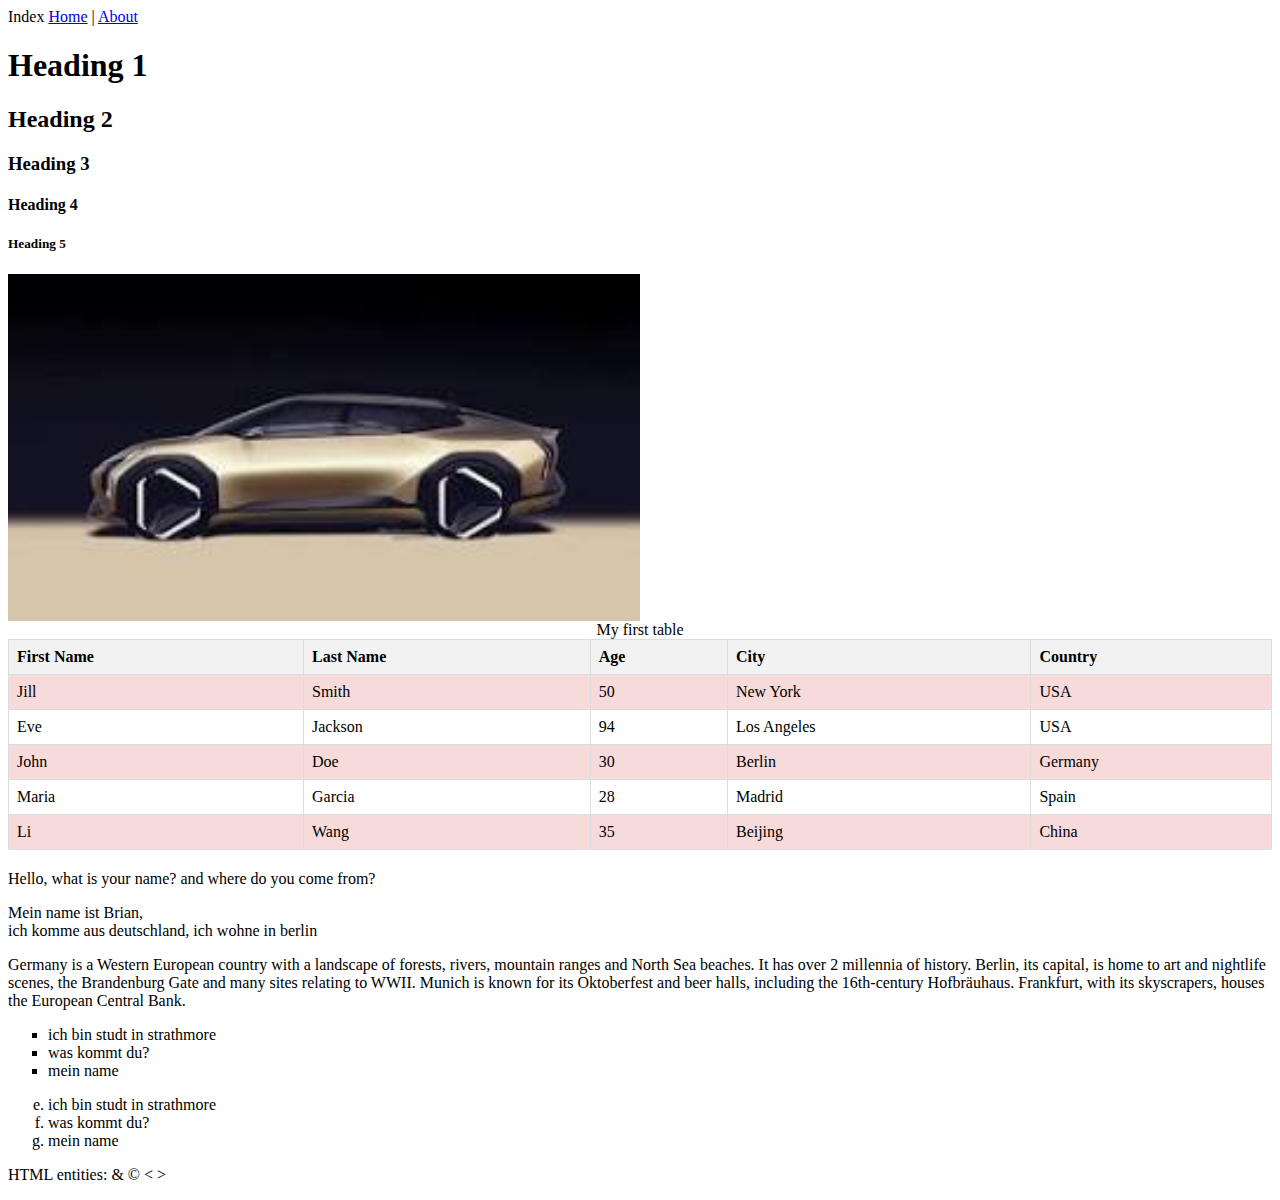
<file: index.html>
<!DOCTYPE html>
<html lang="en">
<head>
    <meta charset="UTF-8">
    <meta name="viewport" content="width=device-width, initial-scale=1.0">
    <title>My Web page</title>
    <link rel="stylesheet" href="css/style.css">
</head>
<body>
<div>   
    <h>Index</h>

    <a href="./">Home</a> | <a href="about.html">About</a>
</div>

<h1>Heading 1</h1>
<h2>Heading 2</h2>          
<h3>Heading 3</h3>
<h4>Heading 4</h4>
<h5>Heading 5</h5>

 <div> 
    <img src="images/hyundai.jpg" alt="" width="200" height="142">
 </div>
    

 
 <table border="1" cellpadding="5" cellspacing="0">
    <caption>My first table</caption>
    <tr>
        <th>First Name</th>
        <th>Last Name</th>
        <th>Age</th>
        <th>City</th>
        <th>Country</th>
    </tr>
    <tr>
        <td>Jill</td>
        <td>Smith</td>
        <td>50</td>
        <td>New York</td>
        <td>USA</td>
    </tr>
    <tr>
        <td>Eve</td>
        <td>Jackson</td>
        <td>94</td>
        <td>Los Angeles</td>
        <td>USA</td>
    </tr>
    <tr>
        <td>John</td>
        <td>Doe</td>
        <td>30</td>
        <td>Berlin</td>
        <td>Germany</td>
    </tr>
    <tr>
        <td>Maria</td>
        <td>Garcia</td>
        <td>28</td>
        <td>Madrid</td>
        <td>Spain</td>
    </tr>
    <tr>
        <td>Li</td>
        <td>Wang</td>
        <td>35</td>
        <td>Beijing</td>
        <td>China</td>
    </tr>
 </table>
    
    <p> Hello, what is your name? and where do you come from? </p>
    <p>Mein name ist Brian, <br>ich komme aus deutschland, ich wohne in berlin</p>
    <p>Germany is a Western European country with a landscape of forests, rivers, mountain ranges and North Sea beaches. It has over 2 millennia of history. Berlin, its capital, is home to art and nightlife scenes, the Brandenburg Gate and many sites relating to WWII. Munich is known for its Oktoberfest and beer halls, including the 16th-century Hofbräuhaus. Frankfurt, with its skyscrapers, houses the European Central Bank.</p>
    <ul type="square">
        <li>ich bin studt in strathmore</li>
        <li>was kommt du?</li>
        <li>mein name</li>
    </ul>
    <ol type="a" start="5">
        <li>ich bin studt in strathmore</li>
        <li>was kommt du?</li>
        <li>mein name</li>
    </ol>
    <p>HTML entities: &AMP; &copy; &lt; &gt;</p>


</body>
</html>
</file>
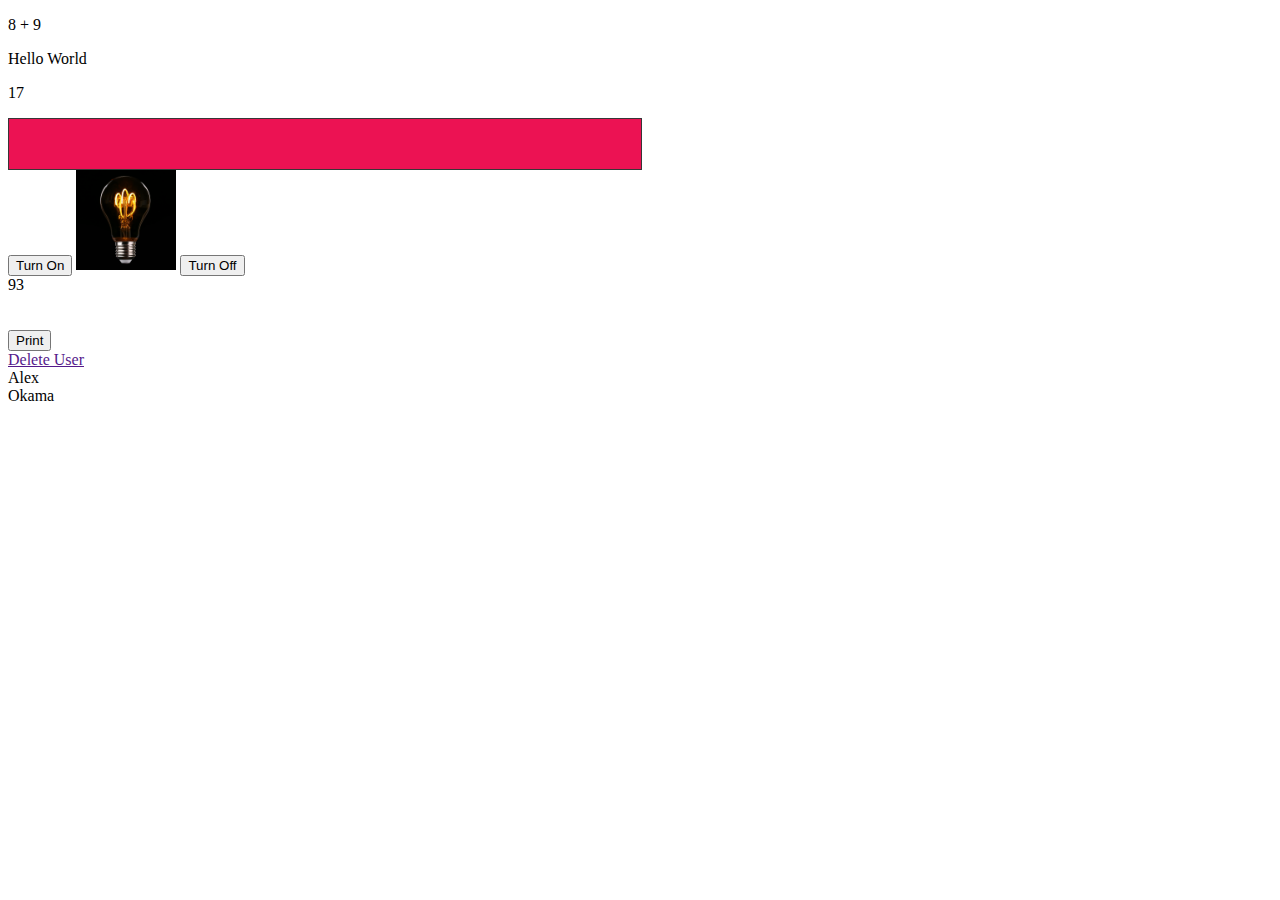
<file: js/index.html>
<!DOCTYPE html>
<html lang="en">
<head>
	<title></title>
	<meta charset="UTF-8">
	<meta name="description" content="">
	
<style>

#amep{
background-color: #24951f;
width:50%;
height:50px;
border: 1px solid #373737;
}

#emap{
background-color: #ec1253;
width:50%;
height:50px;
border: 1px solid #373737;
}
</style>	
</head>

<body>

<p>8 + 9</p>

<p id="demo"></p>

<p id="il"></p>

<div id="emap">

</div>

<button onclick="getElementById('myImg').src='../images/bulb_on.jpg'">Turn On</button>

<img src="../images/bulb_on.jpg" id="myImg" style="width:100px" >

<button onclick="getElementById('myImg').src='../images/bulb_off.jpg'">Turn Off</button>


<br>

<script>

document.write(48 + 45);

</script>

<br>

<script>

<!-- window.alert("File deleted"); -->

</script>
<br>

<script>

let salary = 78 + 48;

console.log("Your salary is :" + sal);

</script>

<br>

<script>

let sal = 78 + 48;


</script>
<input type="submit" onclick="window.print();" value = "Print" />

<br>

<a href="" onclick="window.confirm('Are you sure you want to go for a break?');">Delete User</a>

<br>

<script>
let firstname = "Alex";

document.write(firstname);

</script>
<br>

<script>
var lastname = "Okama";

document.write(lastname);

</script>

<br>

<script>
const score = 45;
var marks = 75;

<!-- marks += 4 -->
score += 4

<!-- document.write(marks); 
document.write(score);

</script>



<br><br><br><br><br>

<script src="script.js"></script>

</body>
</html>
</file>
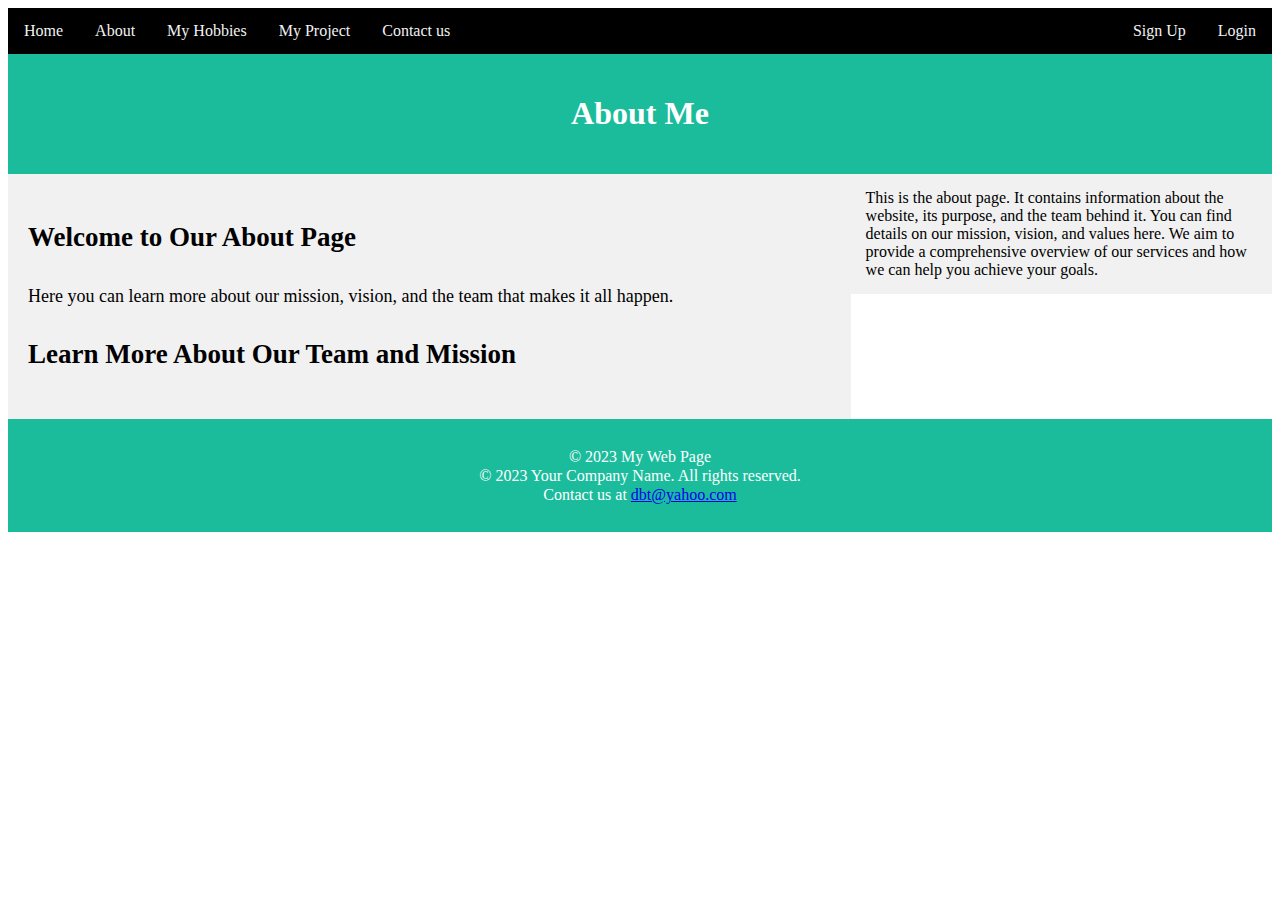
<file: about.html>
<!DOCTYPE html>
<html lang="en"></html>
<head>
    <meta charset="UTF-8">
    <meta name="viewport" content="width=device-width, initial-scale=1.0">
    <title>My Web page</title>
    <link rel="stylesheet" href="css/style.css">
</head>
<body>
<div class="topnav">
    <a href="./">Home</a>
    <a href="about.html">About</a>
    <a href="Hobbies.html">My Hobbies</a>
    <a href="myproject.html">My Project</a>
    <a href="contactus.html">Contact us</a>

    <div class="topnav-right">
        <a href="signup.html">Sign Up</a>
        <a href="login.html">Login</a>
    </div> 
</div>

<div class="header">
    <h1>About Me</h1>
</div>

<div class="row">
    <div class="content">
        <h2>Welcome to Our About Page</h2>
        <p>Here you can learn more about our mission, vision, and the team that makes it all happen.</p>
        <h2>Learn More About Our Team and Mission</h2>
    </div>
    <div class="sidebar">
        This is the about page. It contains information about the website, its purpose, and the team behind it. 
        You can find details on our mission, vision, and values here. We aim to provide a comprehensive overview of 
        our services and how we can help you achieve your goals.
    </div>
</div>
<div class="footer">
    <p>© 2023 My Web Page</p>
    <p>© 2023 Your Company Name. All rights reserved.</p>
    <p>Contact us at <a href="mailto:dbt@yahoo.com">dbt@yahoo.com</a></p>
</div>

</body>
</html>
</file>
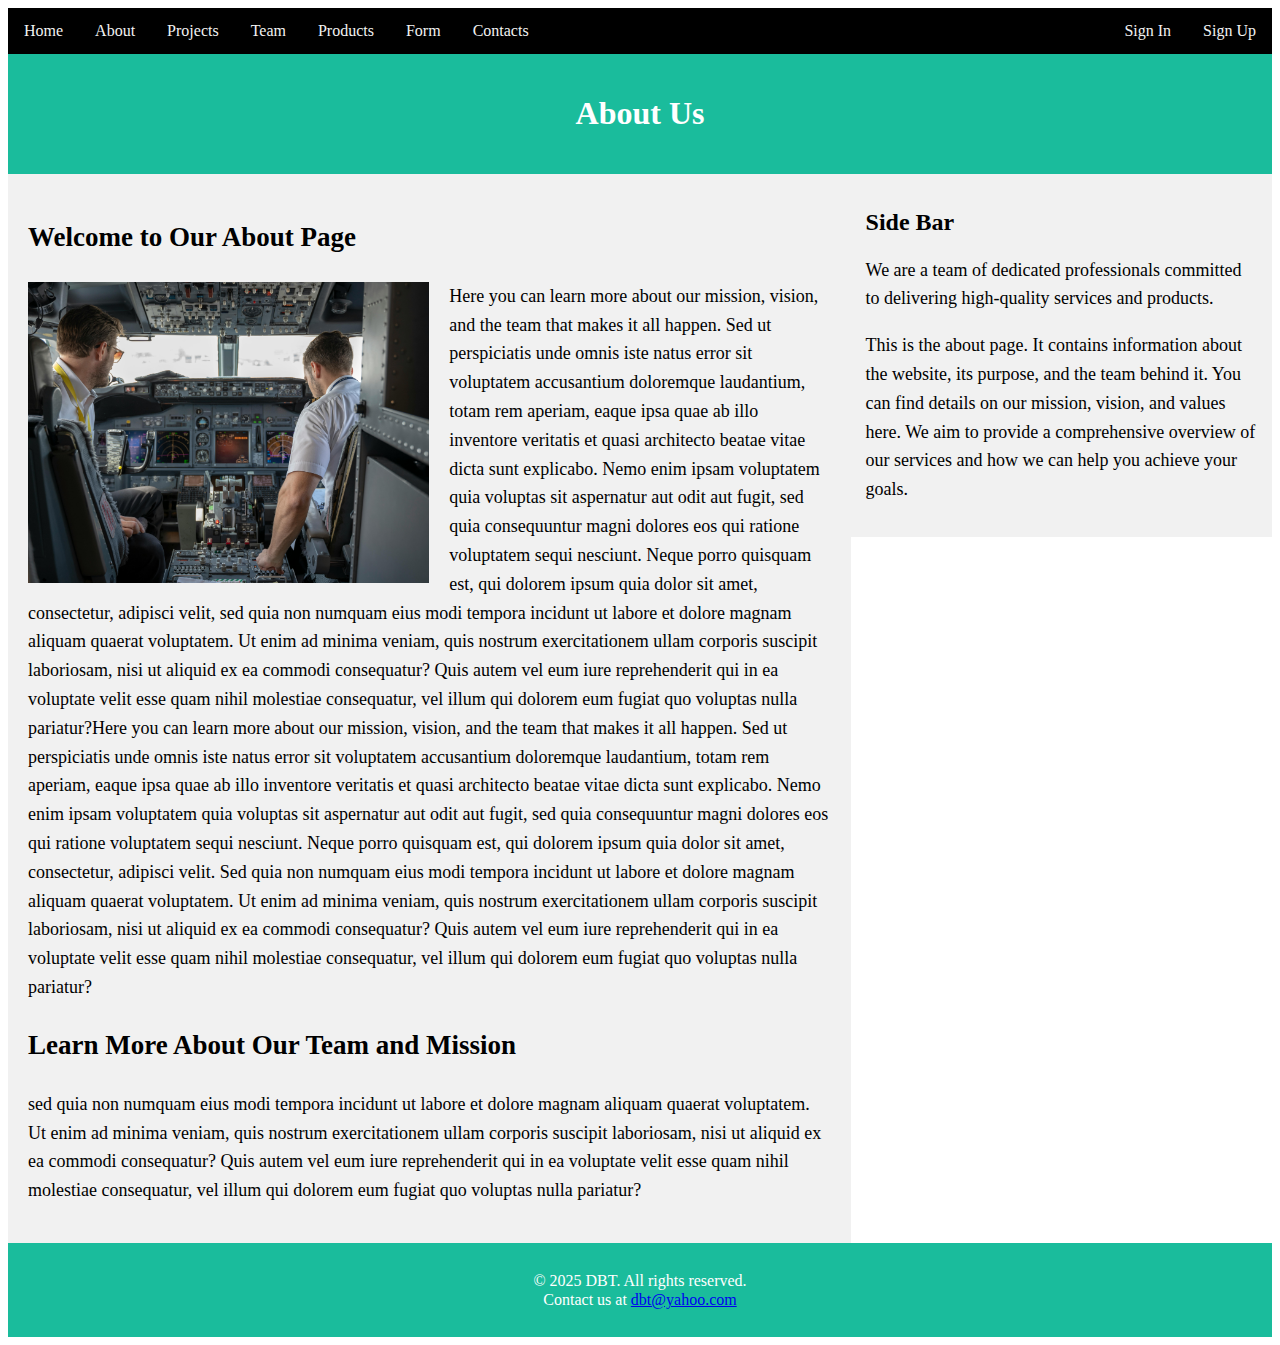
<file: aboutForm.html>
<!DOCTYPE html>
<html lang="en">
<head>
    <meta charset="UTF-8">
    <meta name="viewport" content="width=device-width, initial-scale=1.0">
    <title>About - DBT</title>
    <link rel="stylesheet" href="css/style.css">
</head>
<body>
<div class="topnav">
    <!-- Top nav section -->
    <a href="./">Home</a>
    <a href="aboutForm.html">About</a>
    <a href="projectsForm.html">Projects</a>
    <a href="teamForm.html">Team</a>
    <a href="productsForm.html">Products</a>
    <a href="formInput.html">Form</a>
    <a href="contactForm.html">Contacts</a>

    <div class="topnav-right">
        <a href="signin.html">Sign In</a>
        <a href="signup.html">Sign Up</a>
    </div>
</div>

<div class="header">
    <h1>About Us</h1>
</div>
<div class="row">
    <div class="content">
        <h2>Welcome to Our About Page</h2>
        <p><img src="images/pilots.jpg" alt="Our Team" width="200" height="200">Here you can learn more about our mission, vision, and the team that makes it all happen. Sed ut perspiciatis unde omnis iste natus error sit voluptatem accusantium doloremque laudantium, totam rem aperiam, eaque ipsa quae ab illo inventore veritatis et quasi architecto beatae vitae dicta sunt explicabo. Nemo enim ipsam voluptatem quia voluptas sit aspernatur aut odit aut fugit, sed quia consequuntur magni dolores eos qui ratione voluptatem sequi nesciunt. Neque porro quisquam est, qui dolorem ipsum quia dolor sit amet, consectetur, adipisci velit, sed quia non numquam eius modi tempora incidunt ut labore et dolore magnam aliquam quaerat voluptatem. Ut enim ad minima veniam, quis nostrum exercitationem ullam corporis suscipit laboriosam, nisi ut aliquid ex ea commodi consequatur? Quis autem vel eum iure reprehenderit qui in ea voluptate velit esse quam nihil molestiae consequatur, vel illum qui dolorem eum fugiat quo voluptas nulla pariatur?Here you can learn more about our mission, vision, and the team that makes it all happen. Sed ut perspiciatis unde omnis iste natus error sit voluptatem accusantium doloremque laudantium, totam rem aperiam, eaque ipsa quae ab illo inventore veritatis et quasi architecto beatae vitae dicta sunt explicabo. Nemo enim ipsam voluptatem quia voluptas sit aspernatur aut odit aut fugit, sed quia consequuntur magni dolores eos qui ratione voluptatem sequi nesciunt. Neque porro quisquam est, qui dolorem ipsum quia dolor sit amet, consectetur, adipisci velit.
Sed quia non numquam eius modi tempora incidunt ut labore et dolore magnam aliquam quaerat voluptatem. Ut enim ad minima veniam, quis nostrum exercitationem ullam corporis suscipit laboriosam, nisi ut aliquid ex ea commodi consequatur? Quis autem vel eum iure reprehenderit qui in ea voluptate velit esse quam nihil molestiae consequatur, vel illum qui dolorem eum fugiat quo voluptas nulla pariatur?</p>
                    <h2>Learn More About Our Team and Mission</h2>

        <p>sed quia non numquam eius modi tempora incidunt ut labore et dolore magnam aliquam quaerat voluptatem. Ut enim ad minima veniam, quis nostrum exercitationem ullam corporis suscipit laboriosam, nisi ut aliquid ex ea commodi consequatur? Quis autem vel eum iure reprehenderit qui in ea voluptate velit esse quam nihil molestiae consequatur, vel illum qui dolorem eum fugiat quo voluptas nulla pariatur?</p>

    </div>
    <div class="sidebar">
                <h2>Side Bar</h2>
        <p>We are a team of dedicated professionals committed to delivering high-quality services and products.</p>
        <p>This is the about page. It contains information about the website, its purpose, and the team behind it. 
        You can find details on our mission, vision, and values here. We aim to provide a comprehensive overview of 
        our services and how we can help you achieve your goals.</p>
    </div>
</div>
<div class="footer">
    <p>© 2025 DBT. All rights reserved.</p>
    <p>Contact us at <a href="mailto:dbt@yahoo.com">dbt@yahoo.com</a></p>
</div>

</body>
</html>
</file>
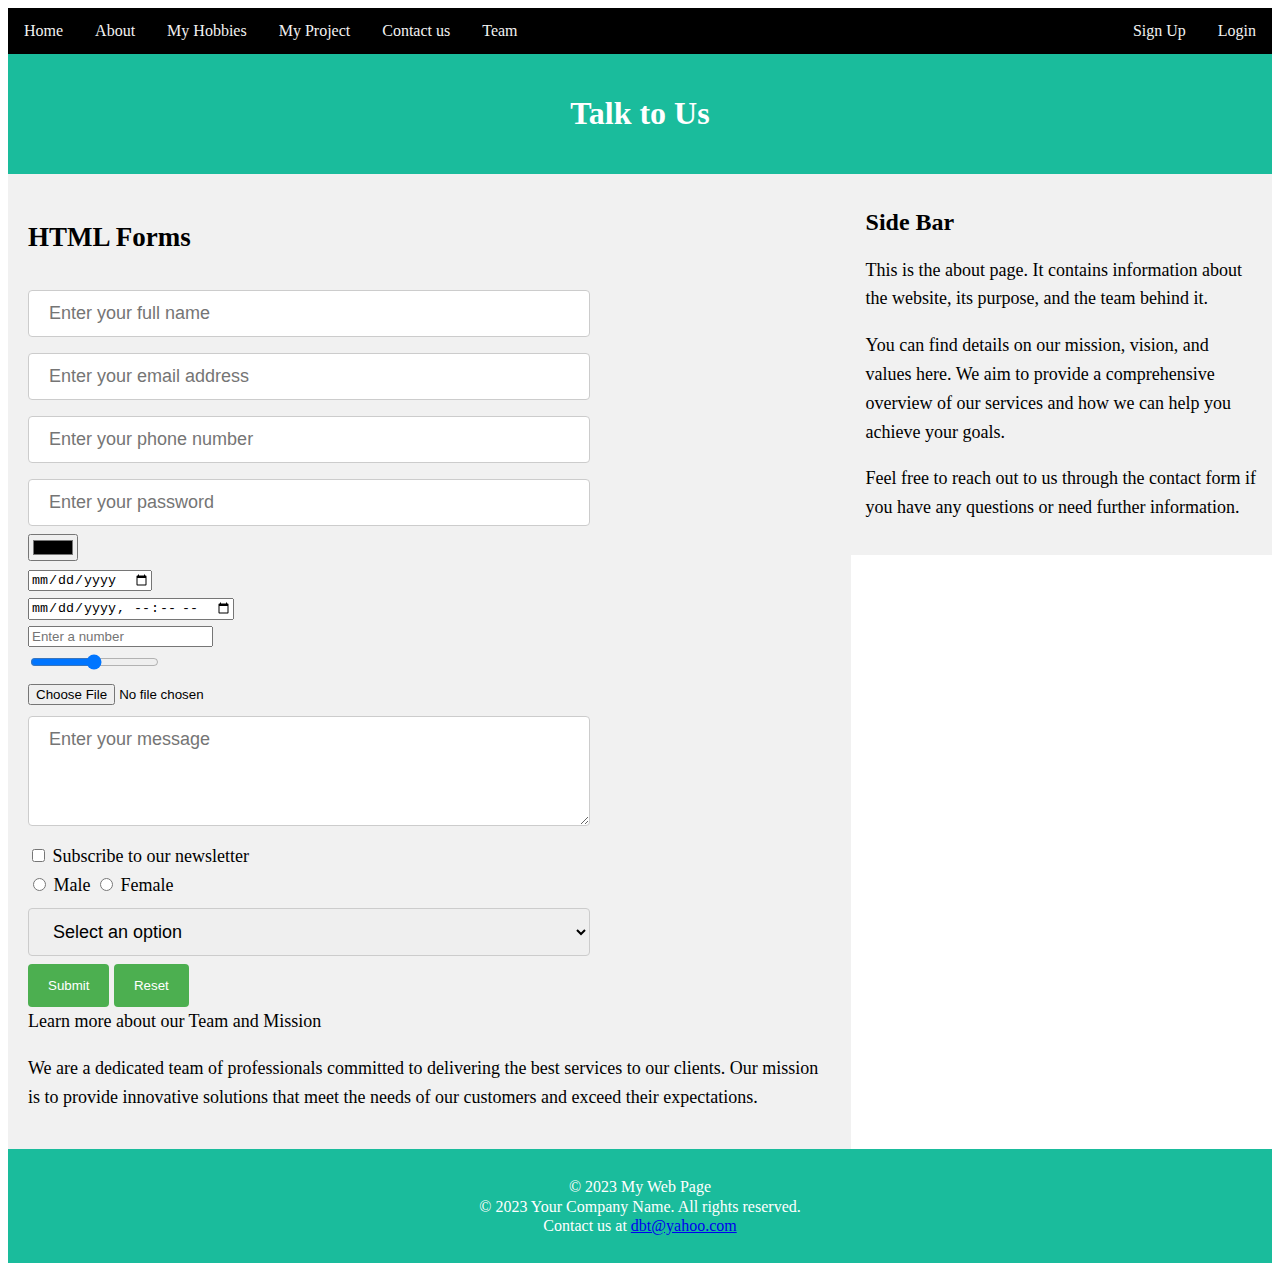
<file: contact.html>
<!DOCTYPE html>
<html lang="en"></html>
<head>
    <meta charset="UTF-8">
    <meta name="viewport" content="width=device-width, initial-scale=1.0">
    <title>My Web page</title>
    <link rel="stylesheet" href="css/style.css">
</head>
<body>
<div class="topnav">
    <a href="./">Home</a>
    <a href="about.html">About</a>
    <a href="Hobbies.html">My Hobbies</a>
    <a href="myproject.html">My Project</a>
    <a href="contact.html">Contact us</a>
    <a href="team.html">Team</a>

    <div class="topnav-right">
        <a href="signup.html">Sign Up</a>
        <a href="login.html">Login</a>
    </div> 
</div>

<div class="header">
    <h1>Talk to Us</h1>
</div>

<div class="row">
    <div class="content">
        <h2>HTML Forms</h2>

<form action="" method="post">

    <input type="text" placeholder="Enter your full name" required/><br>
    <input type="email" placeholder="Enter your email address" required/><br> 
    <input type="tel" placeholder="Enter your phone number" required/><br>
    <input type="password" placeholder="Enter your password" required/><br>
    <input type="color" placeholder="Choose your favorite color" required/><br>
    <input type="date" placeholder="Select a date" required/><br>
    <input type="datetime-local" placeholder="Select date and time" required/><br>
    <input type="number" placeholder="Enter a number" required/><br>
    <input type="range" min="1" max="100" value="50" /><br>
    <input type="file" /><br>
    <textarea placeholder="Enter your message" rows="4" cols="50" required></textarea><br>
    <input type="checkbox" name="subscribe" value="yes" /> Subscribe to our newsletter<br>
    <input type="radio" name="gender" value="male" /> Male
    <input type="radio" name="gender" value="female" /> Female<br>
    <select name="" id="">
        <option value="" disabled selected>Select an option</option>
        <option value="option1">Option 1</option>
        <option value="option2">Option 2</option>
        <option value="option3">Option 3</option>
        <option value="option4">Option 4</option>
        <option value="option5">Option 5</option>
    </select><br>
    <input type="submit" value="Submit" />  
    <input type="reset" value="Reset" />
</form>

     <h>Learn more about our Team and Mission</h>
        <p>We are a dedicated team of professionals committed to delivering the best services to our clients. 
        Our mission is to provide innovative solutions that meet the needs of our customers and exceed their expectations.</p> 
    </div>
    <div class="sidebar">
               <h2>Side Bar</h2>
        <p>This is the about page. It contains information about the website, its purpose, and the team behind it.</p> 
        <p>You can find details on our mission, vision, and values here. We aim to provide a comprehensive overview of 
        our services and how we can help you achieve your goals.</p>
        <p>Feel free to reach out to us through the contact form if you have any questions or need further information.</p>
    </div>
</div>
<div class="footer">
    <p>© 2023 My Web Page</p>
    <p>© 2023 Your Company Name. All rights reserved.</p>
    <p>Contact us at <a href="mailto:dbt@yahoo.com">dbt@yahoo.com</a></p>
</div>

</body>
</html>
</file>
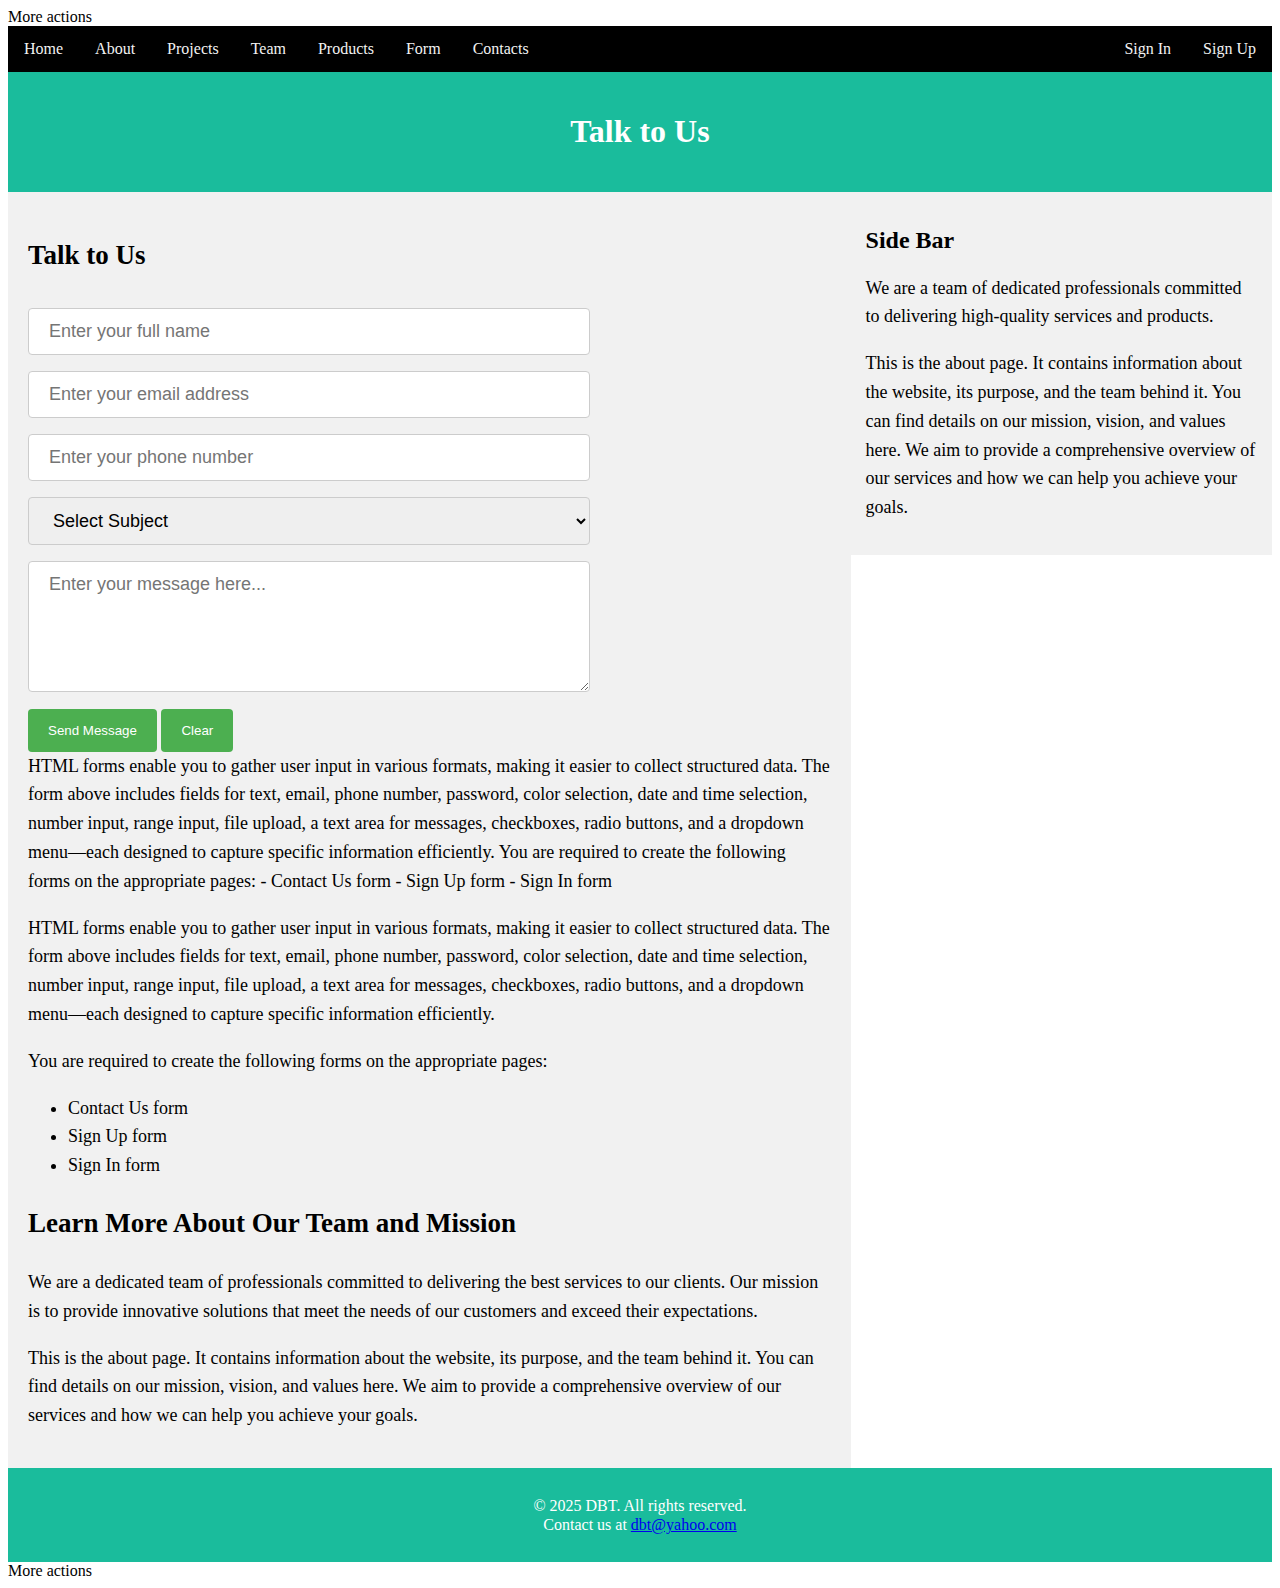
<file: contactForm.html>
<!DOCTYPE html>More actions
<html lang="en">
<head>
    <meta charset="UTF-8">
    <meta name="viewport" content="width=device-width, initial-scale=1.0">
    <title>About - DBT</title>
    <link rel="stylesheet" href="css/style.css">
</head>
<body>
<div class="topnav">
    <!-- Top nav section -->
    <a href="./">Home</a>
    <a href="aboutForm.html">About</a>
    <a href="projectsForm.html">Projects</a>
    <a href="teamForm.html">Team</a>
    <a href="productsForm.html">Products</a>
    <a href="formInput.html">Form</a>
    <a href="contactForm.html">Contacts</a>

    <div class="topnav-right">
        <a href="signIn.html">Sign In</a>
        <a href="signUp.html">Sign Up</a>
    </div>
</div>

<div class="header">
    <h1>Talk to Us</h1>
</div>
<div class="row">
    <div class="content">
        <h2>Talk to Us</h2>

<form action="" method="post">
    <input type="text" placeholder="Enter your full name" required/><br>
    <input type="email" placeholder="Enter your email address" required /><br>
    <input type="tel" placeholder="Enter your phone number" required /><br>
        <select name="" id="">
        <option value="" disabled selected>Select Subject</option>
        <option value="option1">Email Support</option>
        <option value="option2">eLearning Support</option>
        <option value="option3">Attendance Support</option>
        <option value="option5">General Feedback</option>
    </select><br>
    <textarea name="message" rows="5" cols="30" placeholder="Enter your message here..." required></textarea><br>
    <input type="submit" value="Send Message" />
    <input type="reset" value="Clear" />
</form>

HTML forms enable you to gather user input in various formats, making it easier to collect structured data. The form above includes fields for text, email, phone number, password, color selection, date and time selection, number input, range input, file upload, a text area for messages, checkboxes, radio buttons, and a dropdown menu—each designed to capture specific information efficiently.
You are required to create the following forms on the appropriate pages:
- Contact Us form
- Sign Up form
- Sign In form
<p>HTML forms enable you to gather user input in various formats, making it easier to collect structured data. The form above includes fields for text, email, phone number, password, color selection, date and time selection, number input, range input, file upload, a text area for messages, checkboxes, radio buttons, and a dropdown menu—each designed to capture specific information efficiently.</p>
<p>You are required to create the following forms on the appropriate pages:</p>
<ul>
    <li>Contact Us form</li>
    <li>Sign Up form</li>
    <li>Sign In form</li>
</ul>

        <h2>Learn More About Our Team and Mission</h2>
        <p>We are a dedicated team of professionals committed to delivering the best services to our clients. Our mission is to provide innovative solutions that meet the needs of our customers and exceed their expectations.</p>
        <p>This is the about page. It contains information about the website, its purpose, and the team behind it.
        You can find details on our mission, vision, and values here. We aim to provide a comprehensive overview of
        our services and how we can help you achieve your goals.</p>

    </div>
    <div class="sidebar">
                <h2>Side Bar</h2>
        <p>We are a team of dedicated professionals committed to delivering high-quality services and products.</p>
        <p>This is the about page. It contains information about the website, its purpose, and the team behind it. 
        You can find details on our mission, vision, and values here. We aim to provide a comprehensive overview of 
        our services and how we can help you achieve your goals.</p>
    </div>
</div>
<div class="footer">
    <p>© 2025 DBT. All rights reserved.</p>
    <p>Contact us at <a href="mailto:dbt@yahoo.com">dbt@yahoo.com</a></p>
</div>
More actions
</body>
</file>
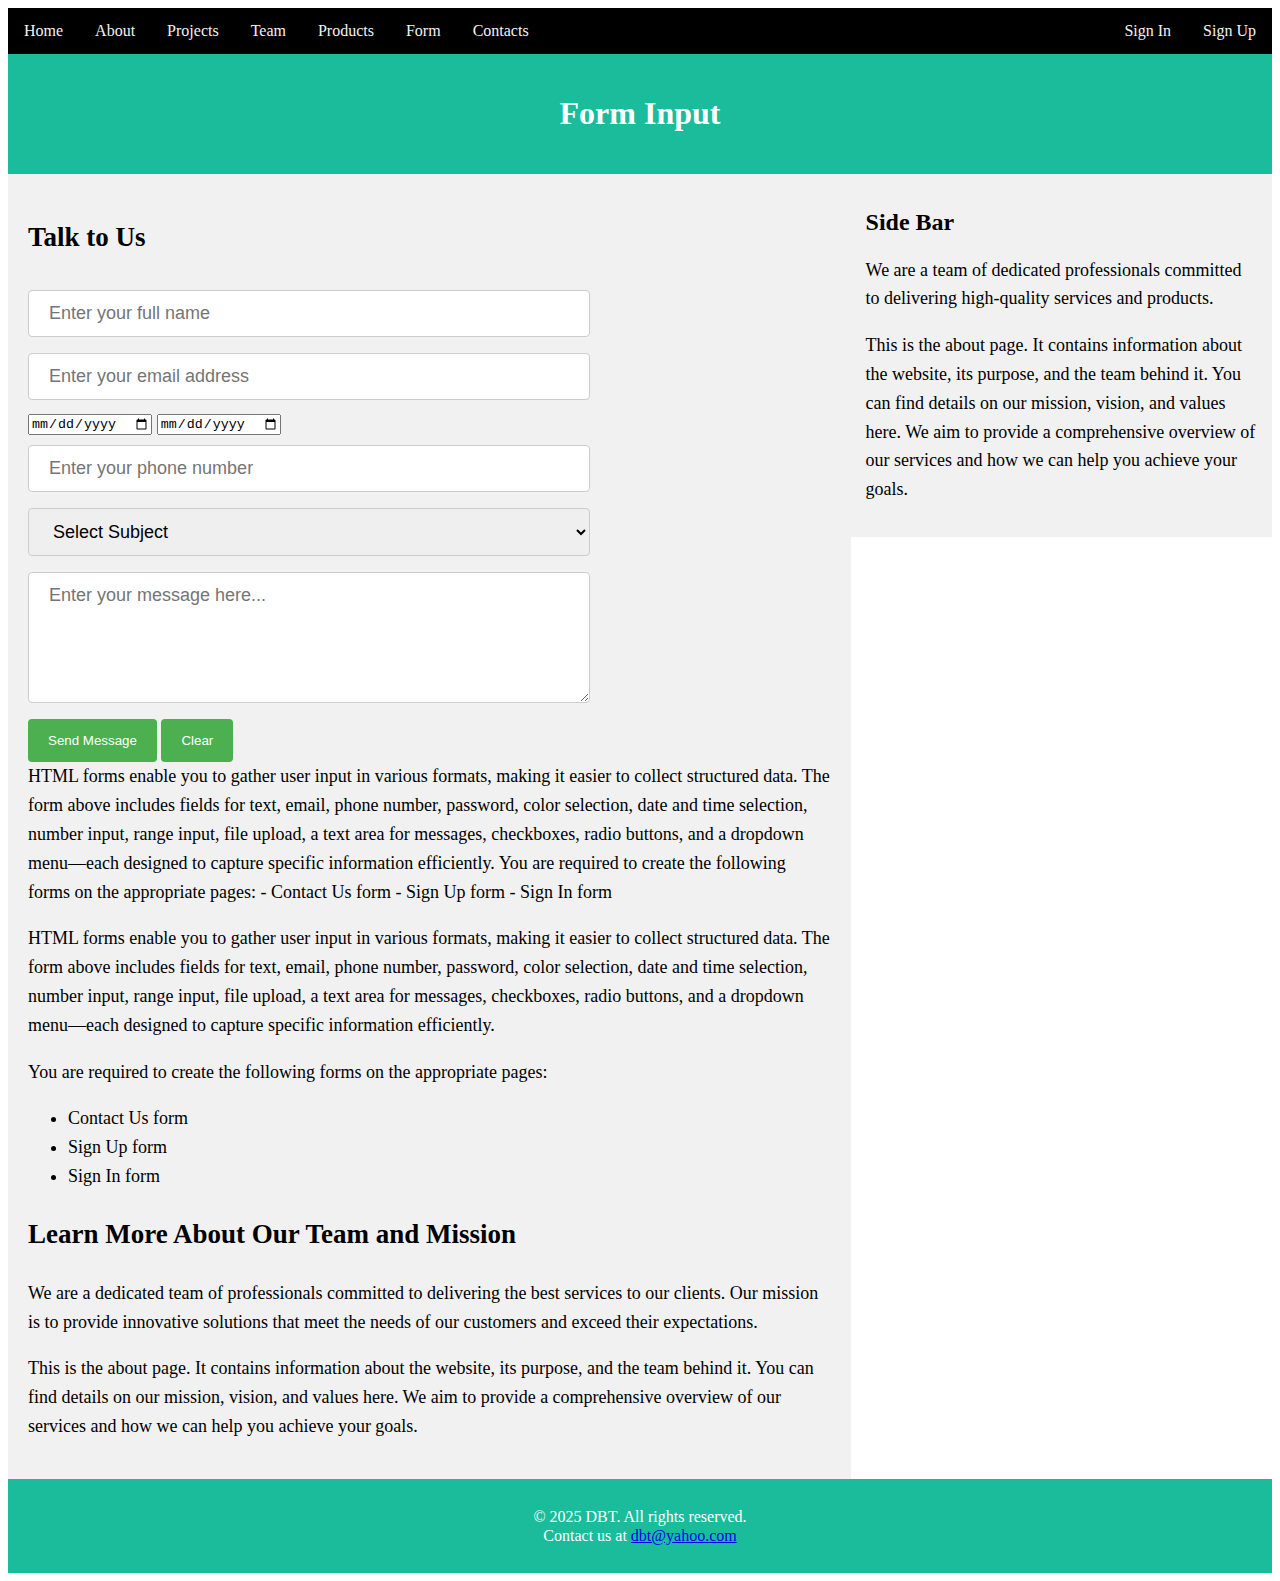
<file: formInput.html>
<!DOCTYPE html>
<html lang="en">
<head>
    <meta charset="UTF-8">
    <meta name="viewport" content="width=device-width, initial-scale=1.0">
    <title>About - DBT</title>
    <link rel="stylesheet" href="css/style.css">
</head>
<body>
<div class="topnav">
    <!-- Top nav section -->
    <a href="./">Home</a>
    <a href="aboutForm.html">About</a>
    <a href="projectsForm.html">Projects</a>
    <a href="teamForm.html">Team</a>
    <a href="productsForm.html">Products</a>
    <a href="formInput.html">Form</a>
    <a href="contactForm.html">Contacts</a>

    <div class="topnav-right">
        <a href="signIn.html">Sign In</a>
        <a href="signUp.html">Sign Up</a>
    </div>
</div>

<div class="header">
    <h1>Form Input</h1>
</div>
<div class="row">
    <div class="content">
        <h2>Talk to Us</h2>

<form action="" method="post">
    <input type="text" id="fullName" placeholder="Enter your full name" required/><br>
    <input type="email" id="emailAddress" placeholder="Enter your email address" required /><br>
    <input type="date" id="startDate" required />
    <input type="date" id="endDate" required />
    <input type="tel" placeholder="Enter your phone number" required /><br>
        <select name="" id="">
        <option value="" disabled selected>Select Subject</option>
        <option value="option1">Email Support</option>
        <option value="option2">eLearning Support</option>
        <option value="option3">Attendance Support</option>
        <option value="option5">General Feedback</option>
    </select><br>
    <textarea name="message" rows="5" cols="30" placeholder="Enter your message here..." required></textarea><br>
    <input type="submit" value="Send Message" />
    <input type="reset" value="Clear" />
</form>

HTML forms enable you to gather user input in various formats, making it easier to collect structured data. The form above includes fields for text, email, phone number, password, color selection, date and time selection, number input, range input, file upload, a text area for messages, checkboxes, radio buttons, and a dropdown menu—each designed to capture specific information efficiently.
You are required to create the following forms on the appropriate pages:
- Contact Us form
- Sign Up form
- Sign In form
<p>HTML forms enable you to gather user input in various formats, making it easier to collect structured data. The form above includes fields for text, email, phone number, password, color selection, date and time selection, number input, range input, file upload, a text area for messages, checkboxes, radio buttons, and a dropdown menu—each designed to capture specific information efficiently.</p>
<p>You are required to create the following forms on the appropriate pages:</p>
<ul>
    <li>Contact Us form</li>
    <li>Sign Up form</li>
    <li>Sign In form</li>
</ul>

        <h2>Learn More About Our Team and Mission</h2>
        <p>We are a dedicated team of professionals committed to delivering the best services to our clients. Our mission is to provide innovative solutions that meet the needs of our customers and exceed their expectations.</p>
        <p>This is the about page. It contains information about the website, its purpose, and the team behind it.
        You can find details on our mission, vision, and values here. We aim to provide a comprehensive overview of
        our services and how we can help you achieve your goals.</p>

    </div>
    <div class="sidebar">
                <h2>Side Bar</h2>
        <p>We are a team of dedicated professionals committed to delivering high-quality services and products.</p>
        <p>This is the about page. It contains information about the website, its purpose, and the team behind it. 
        You can find details on our mission, vision, and values here. We aim to provide a comprehensive overview of 
        our services and how we can help you achieve your goals.</p>
    </div>
</div>
<div class="footer">
    <p>© 2025 DBT. All rights reserved.</p>
    <p>Contact us at <a href="mailto:dbt@yahoo.com">dbt@yahoo.com</a></p>
</div>
</div>
<script src="js/script.js"></script>

</body>
</html>
</file>
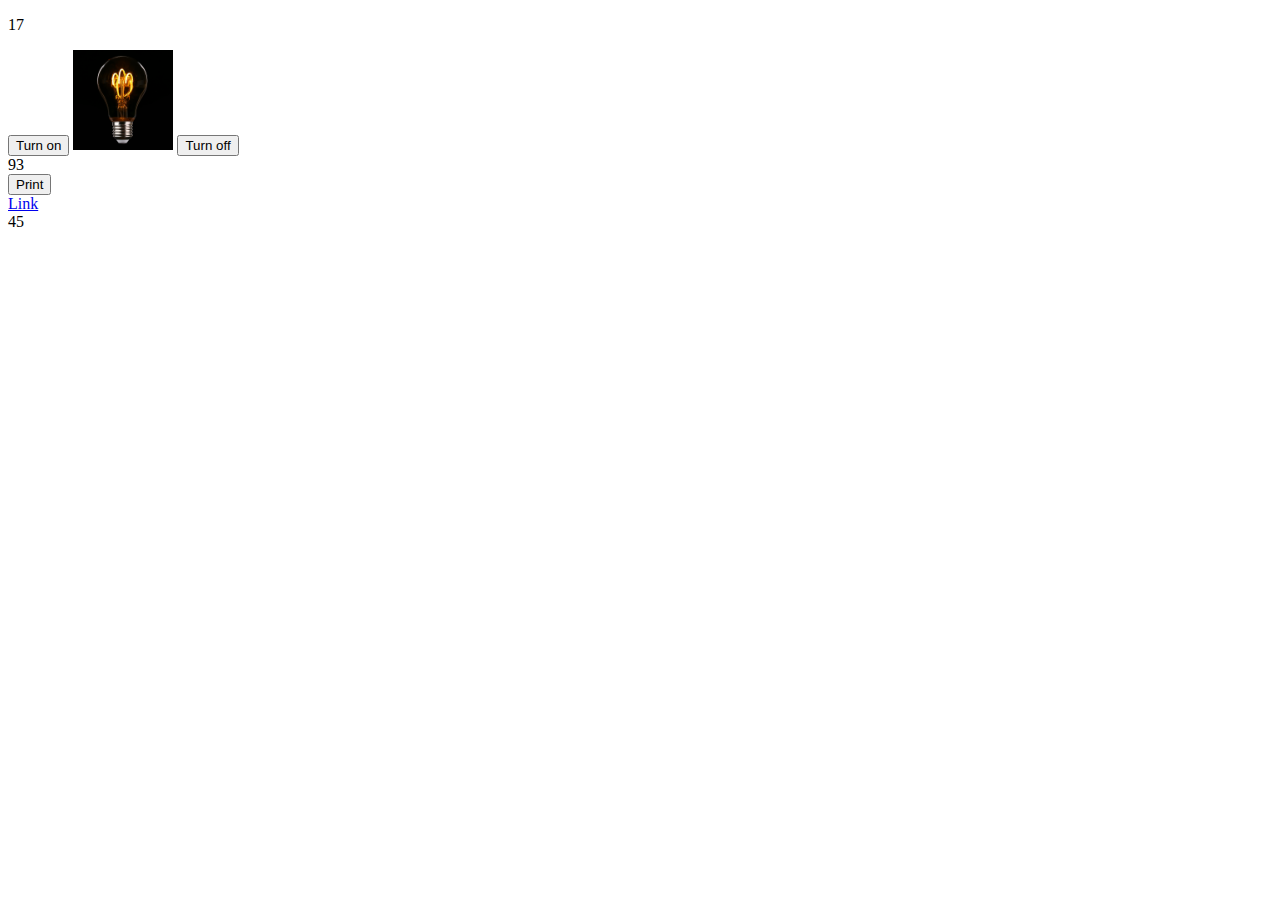
<file: javascript.html>
<!DOCTYPE html>
<html lang="en">
<head>
    <meta charset="UTF-8">
    <meta name="description" content="">
    <title></title>

<style>

.amep{
    background-color: #915757;
    width:50%;
    height: 50px;
    border: 1px solid #000;
}

</style>

</head>
<body>

<p id="demo"></p>    

<p id="il"></p>

<div id="emap">

</div>    

<script>
    document.getElementById("il").innerHTML = "Hello World!";
    document.getElementById("il").innerHTML = 8+9;  
</script>

<button onclick="document.getElementById('myimg').src='images/bulb_on.jpg'">Turn on</button>

<img src="images/bulb_on.jpg" id="myimg" style="width:100px" >

<button onclick="document.getElementById('myimg').src='images/bulb_off.jpg'">Turn off</button>

</script>

<br>

<script>

    document.write(48 + 45);

</script>

<br>

<script>

    let sal = 78 + 48;

</script>
<input type="submit" onclick="window.print();" value="Print"/>

<br>

<a href="#">Link</a>

<br>

<script>
const score = 45;
var marks = 75;

<!-- document.write(marks); -->
document.write(score);

</script>

<br><br><br>

</body>
</html>
</file>
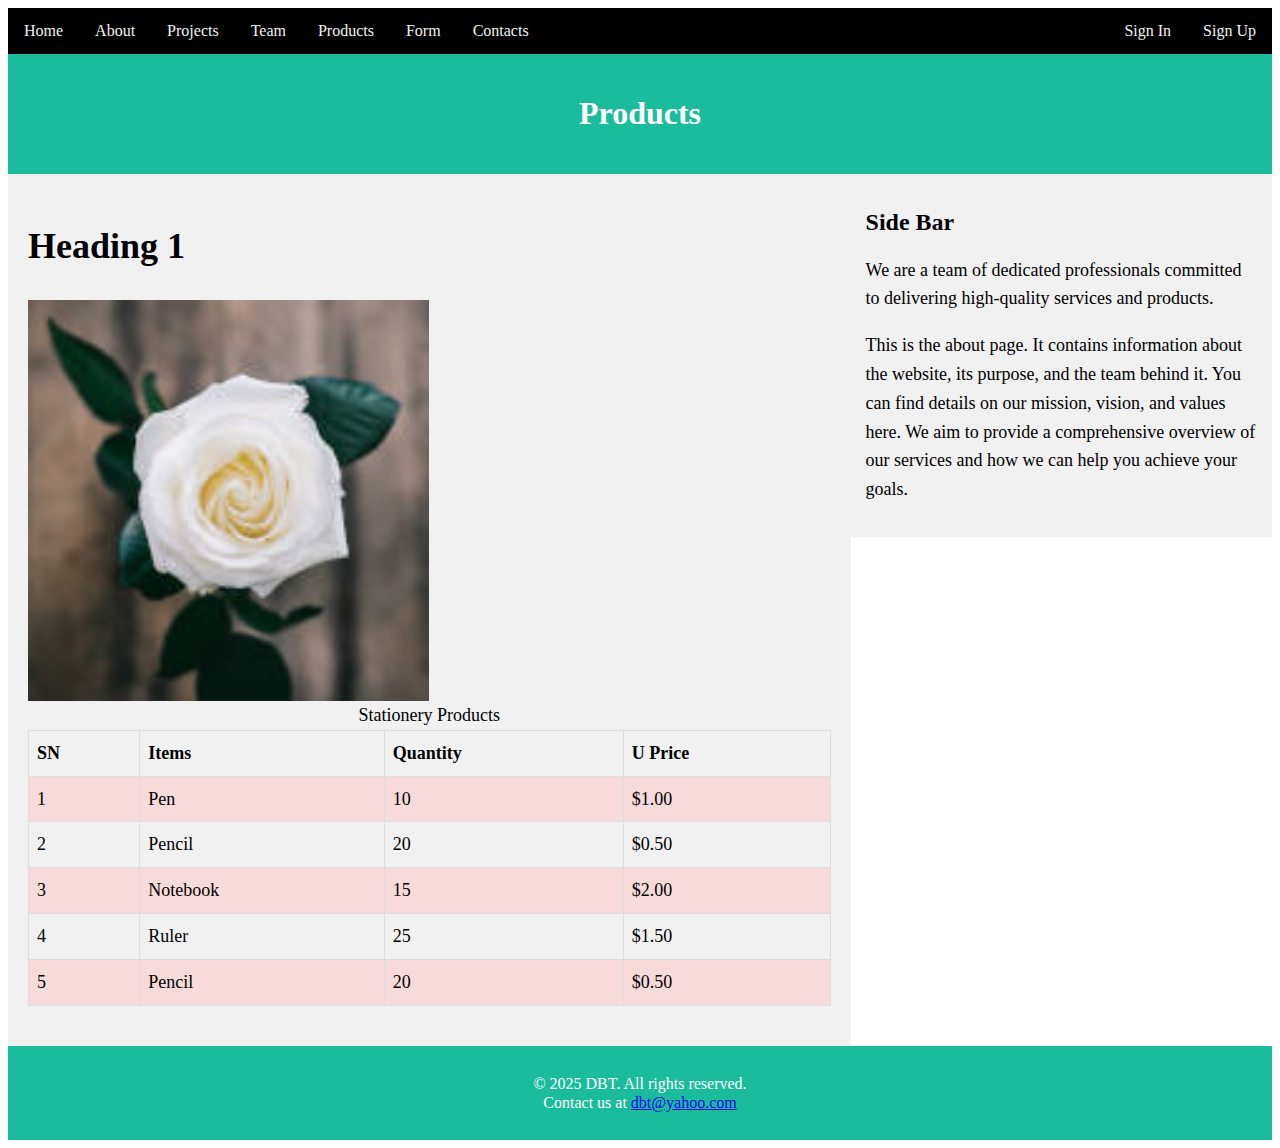
<file: productsForm.html>
<!DOCTYPE html>
<html lang="en">
<head>
    <meta charset="UTF-8">
    <meta name="viewport" content="width=device-width, initial-scale=1.0">
    <title>About - DBT</title>
    <link rel="stylesheet" href="css/style.css">
</head>
<body>
<div class="topnav">
    <!-- Top nav section -->
    <a href="./">Home</a>
    <a href="aboutForm.html">About</a>
    <a href="projectsForm.html">Projects</a>
    <a href="teamForm.html">Team</a>
    <a href="productsForm.html">Products</a>
   <a href="formInput.html">Form</a>
    <a href="contactForm.html">Contacts</a>

    <div class="topnav-right">
        <a href="signIn.html">Sign In</a>
        <a href="signUp.html">Sign Up</a>
    </div>
</div>

<div class="header">
    <h1>Products</h1>
</div>
<div class="row">
    <div class="content">
<h1>Heading 1</h1>

   <div>
       <img src="images/flower.jpg" alt="flower" width="200" height="200">
   </div> 

<table>
    <caption>Stationery Products</caption>
    <tr>
        <th>SN</th>
        <th>Items</th>
        <th>Quantity</th>
        <th>U Price</th>
    </tr>
    <tr>
        <td>1</td>
        <td>Pen</td>
        <td>10</td>
        <td>$1.00</td>
    </tr>
    <tr>
        <td>2</td>
        <td>Pencil</td>
        <td>20</td>
        <td>$0.50</td>
    </tr>
    <tr>
        <td>3</td>
        <td>Notebook</td>
        <td>15</td>
        <td>$2.00   </td>
    </tr>
    <tr>
        <td>4</td>
        <td>Ruler</td>
        <td>25</td>
        <td>$1.50</td>
    </tr>
    <tr>
        <td>5</td>
        <td>Pencil</td>
        <td>20</td>
        <td>$0.50</td>
    </tr>
</table>


    </div>
    <div class="sidebar">
                <h2>Side Bar</h2>
        <p>We are a team of dedicated professionals committed to delivering high-quality services and products.</p>
        <p>This is the about page. It contains information about the website, its purpose, and the team behind it. 
        You can find details on our mission, vision, and values here. We aim to provide a comprehensive overview of 
        our services and how we can help you achieve your goals.</p>
    </div>
</div>
<div class="footer">
    <p>© 2025 DBT. All rights reserved.</p>
    <p>Contact us at <a href="mailto:dbt@yahoo.com">dbt@yahoo.com</a></p>
</div>

</body>
</html>
</file>
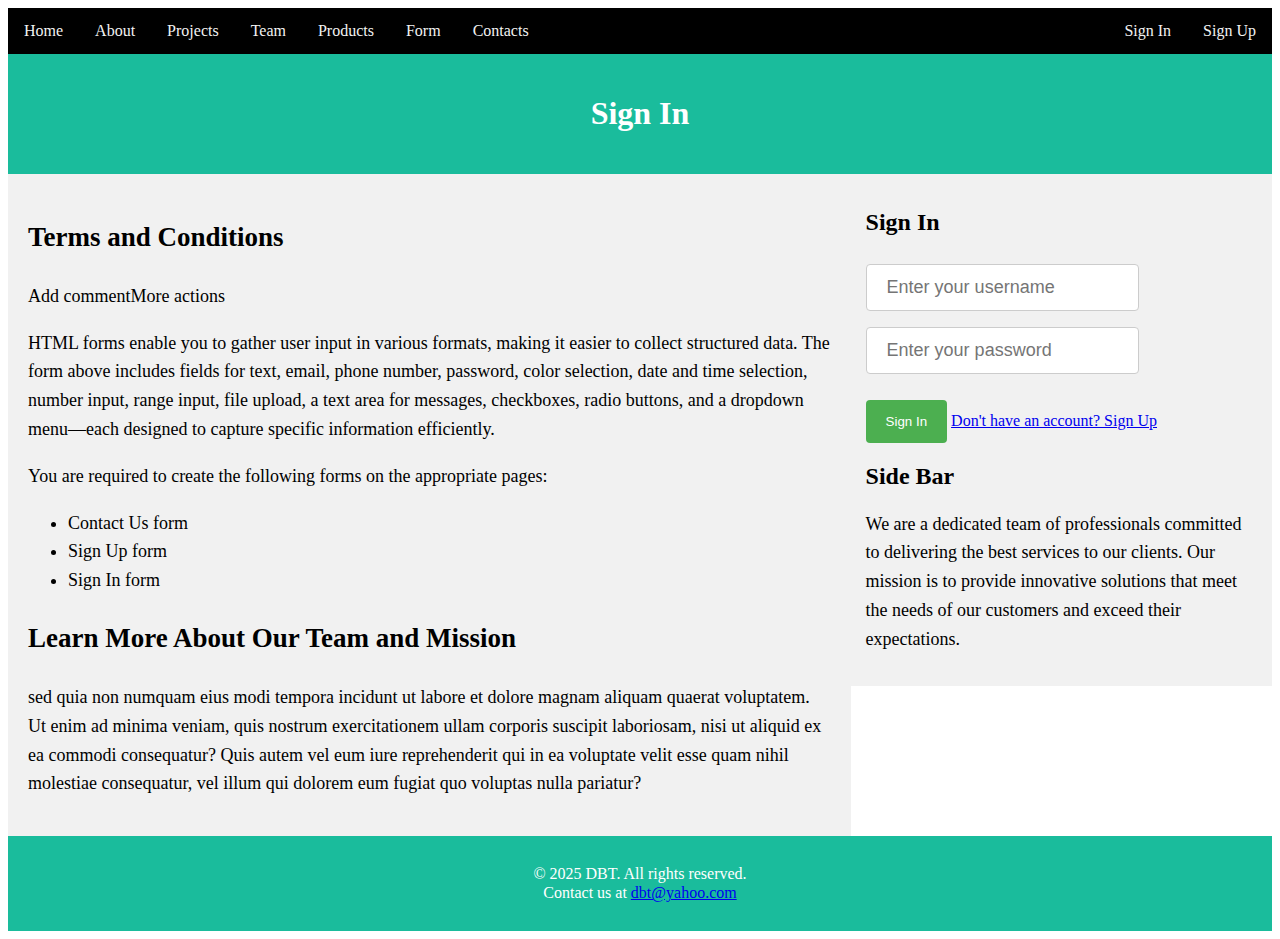
<file: SignIn.html>
<!DOCTYPE html>
<html lang="en"></html>
<head>
    <meta charset="UTF-8">
    <meta name="viewport" content="width=device-width, initial-scale=1.0">
    <title>My Web page</title>
    <link rel="stylesheet" href="css/style.css">
</head>
<body>
<div class="topnav">
    <!-- Top nav section -->
    <a href="./">Home</a>
    <a href="aboutForm.html">About</a>
    <a href="projectsForm.html">Projects</a>
    <a href="teamForm.html">Team</a>
    <a href="productsForm.html">Products</a>
    <a href="formInput.html">Form</a>
    <a href="contactForm.html">Contacts</a>

    <div class="topnav-right">
        <a href="signIn.html">Sign In</a>
        <a href="signUp.html">Sign Up</a>
    </div> 
</div>

<div class="header">
    <h1>Sign In</h1>
</div>

<div class="row">
    <div class="content">
        <h2>Terms and Conditions</h2>Add commentMore actions
<p>HTML forms enable you to gather user input in various formats, making it easier to collect structured data. The form above includes fields for text, email, phone number, password, color selection, date and time selection, number input, range input, file upload, a text area for messages, checkboxes, radio buttons, and a dropdown menu—each designed to capture specific information efficiently.</p>
<p>You are required to create the following forms on the appropriate pages:</p>
<ul>
    <li>Contact Us form</li>
    <li>Sign Up form</li>
    <li>Sign In form</li>
</ul>

<h2>Learn More About Our Team and Mission</h2>
<p>sed quia non numquam eius modi tempora incidunt ut labore et dolore magnam aliquam quaerat voluptatem. Ut enim ad minima veniam, quis nostrum exercitationem ullam corporis suscipit laboriosam, nisi ut aliquid ex ea commodi consequatur? Quis autem vel eum iure reprehenderit qui in ea voluptate velit esse quam nihil molestiae consequatur, vel illum qui dolorem eum fugiat quo voluptas nulla pariatur?</p>

    </div>
    <div class="sidebar">
                <h2>Sign In</h2>

<form action="" method="post">
    <input type="text" placeholder="Enter your username" required/><br>
    <input type="password" placeholder="Enter your password" required/><br>
<br>
    <input type="submit" value="Sign In" />  
    <a href="signUp.html">Don't have an account? Sign Up</a>
</form>
        <h2>Side Bar</h2>
    
        <p>We are a dedicated team of professionals committed to delivering the best services to our clients. 
        Our mission is to provide innovative solutions that meet the needs of our customers and exceed their expectations.</p> 
    </div>
</div>
<div class="footer">
    <p>© 2025 DBT. All rights reserved.</p>
    <p>Contact us at <a href="mailto:dbt@yahoo.com">dbt@yahoo.com</a></p>
</div>

</body>
</html>
</file>
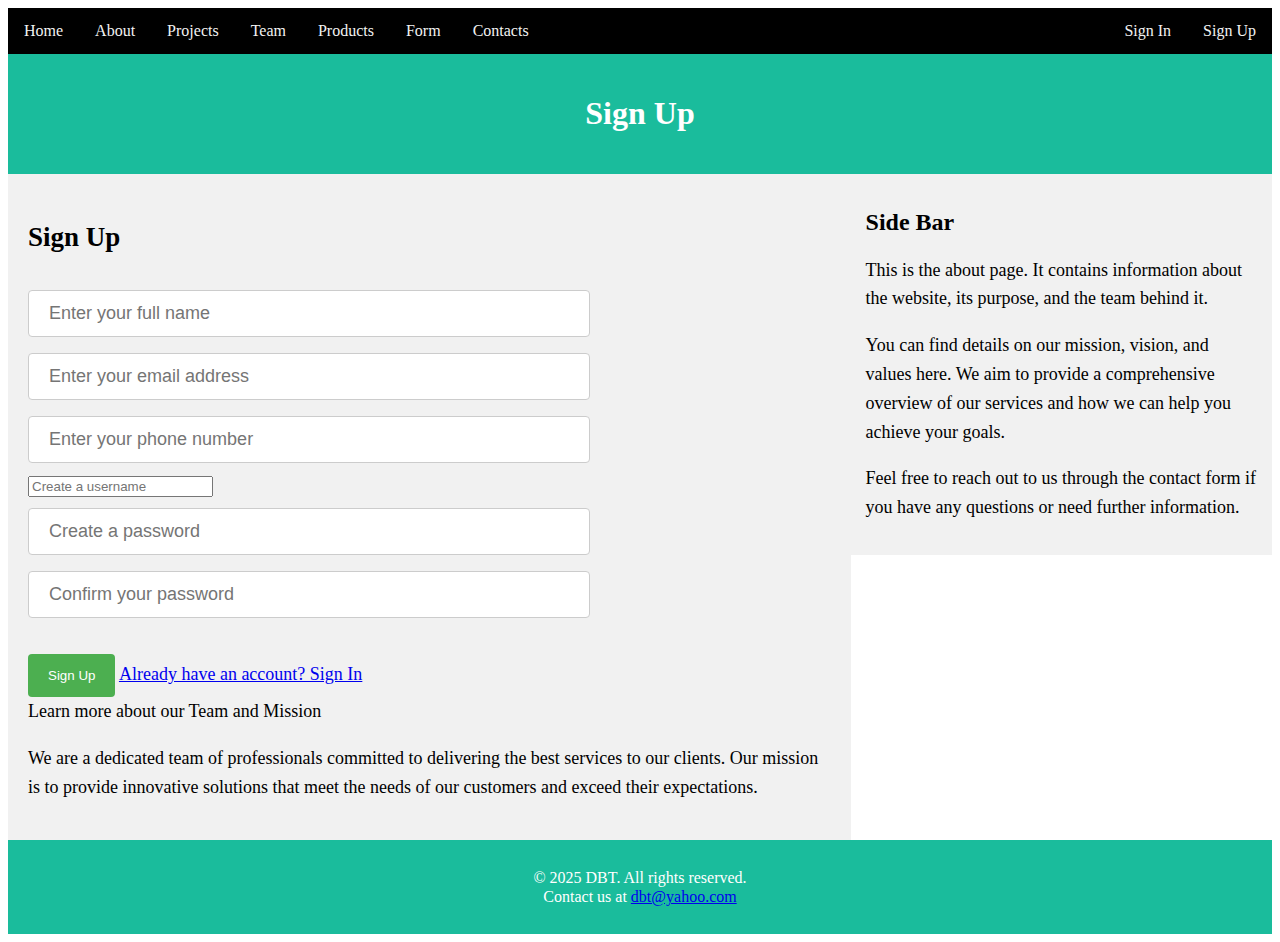
<file: SignUp.html>
<!DOCTYPE html>
<html lang="en"></html>
<head>
    <meta charset="UTF-8">
    <meta name="viewport" content="width=device-width, initial-scale=1.0">
    <title>My Web page</title>
    <link rel="stylesheet" href="css/style.css">
</head>
<body>
<div class="topnav">
    <!-- Top nav section -->
    <a href="./">Home</a>
    <a href="aboutForm.html">About</a>
    <a href="projectsForm.html">Projects</a>
    <a href="teamForm.html">Team</a>
    <a href="productsForm.html">Products</a>
    <a href="formInput.html">Form</a>
    <a href="contactForm.html">Contacts</a>

    <div class="topnav-right">
        <a href="signIn.html">Sign In</a>
        <a href="signUp.html">Sign Up</a>
    </div> 
</div>

<div class="header">
    <h1>Sign Up</h1>
</div>

<div class="row">
    <div class="content">
        <h2>Sign Up</h2>

<form action="" method="post">

    <input type="text" placeholder="Enter your full name" required/><br>
    <input type="email" placeholder="Enter your email address" required/><br> 
    <input type="tel" placeholder="Enter your phone number" required/><br>
    <input type="username" placeholder="Create a username" required/><br>
    <input type="password" placeholder="Create a password" required/><br>
    <input type="password" placeholder="Confirm your password" required/><br>
<br>
    <input type="submit" value="Sign Up" />  
    <a href="signIn.html">Already have an account? Sign In</a>
</form>

     <h>Learn more about our Team and Mission</h>
        <p>We are a dedicated team of professionals committed to delivering the best services to our clients. 
        Our mission is to provide innovative solutions that meet the needs of our customers and exceed their expectations.</p> 
    </div>
    <div class="sidebar">
               <h2>Side Bar</h2>
        <p>This is the about page. It contains information about the website, its purpose, and the team behind it.</p> 
        <p>You can find details on our mission, vision, and values here. We aim to provide a comprehensive overview of 
        our services and how we can help you achieve your goals.</p>
        <p>Feel free to reach out to us through the contact form if you have any questions or need further information.</p>
    </div>
</div>
<div class="footer">
    <p>© 2025 DBT. All rights reserved.</p>
    <p>Contact us at <a href="mailto:dbt@yahoo.com">dbt@yahoo.com</a></p>
</div>
</div>
</div>
<script src="js/script.js"></script>

</body>
</html>
</file>
<file: css/style.css>
/* this file contains the main CSS styles for the webpage */
@import url("TableStyle.css");
@import url("StructureStyle.css");
@import url("TopNavStyle.css");
@import url("ImageStyle.css");
@import url("FormStyle.css");
</file>
